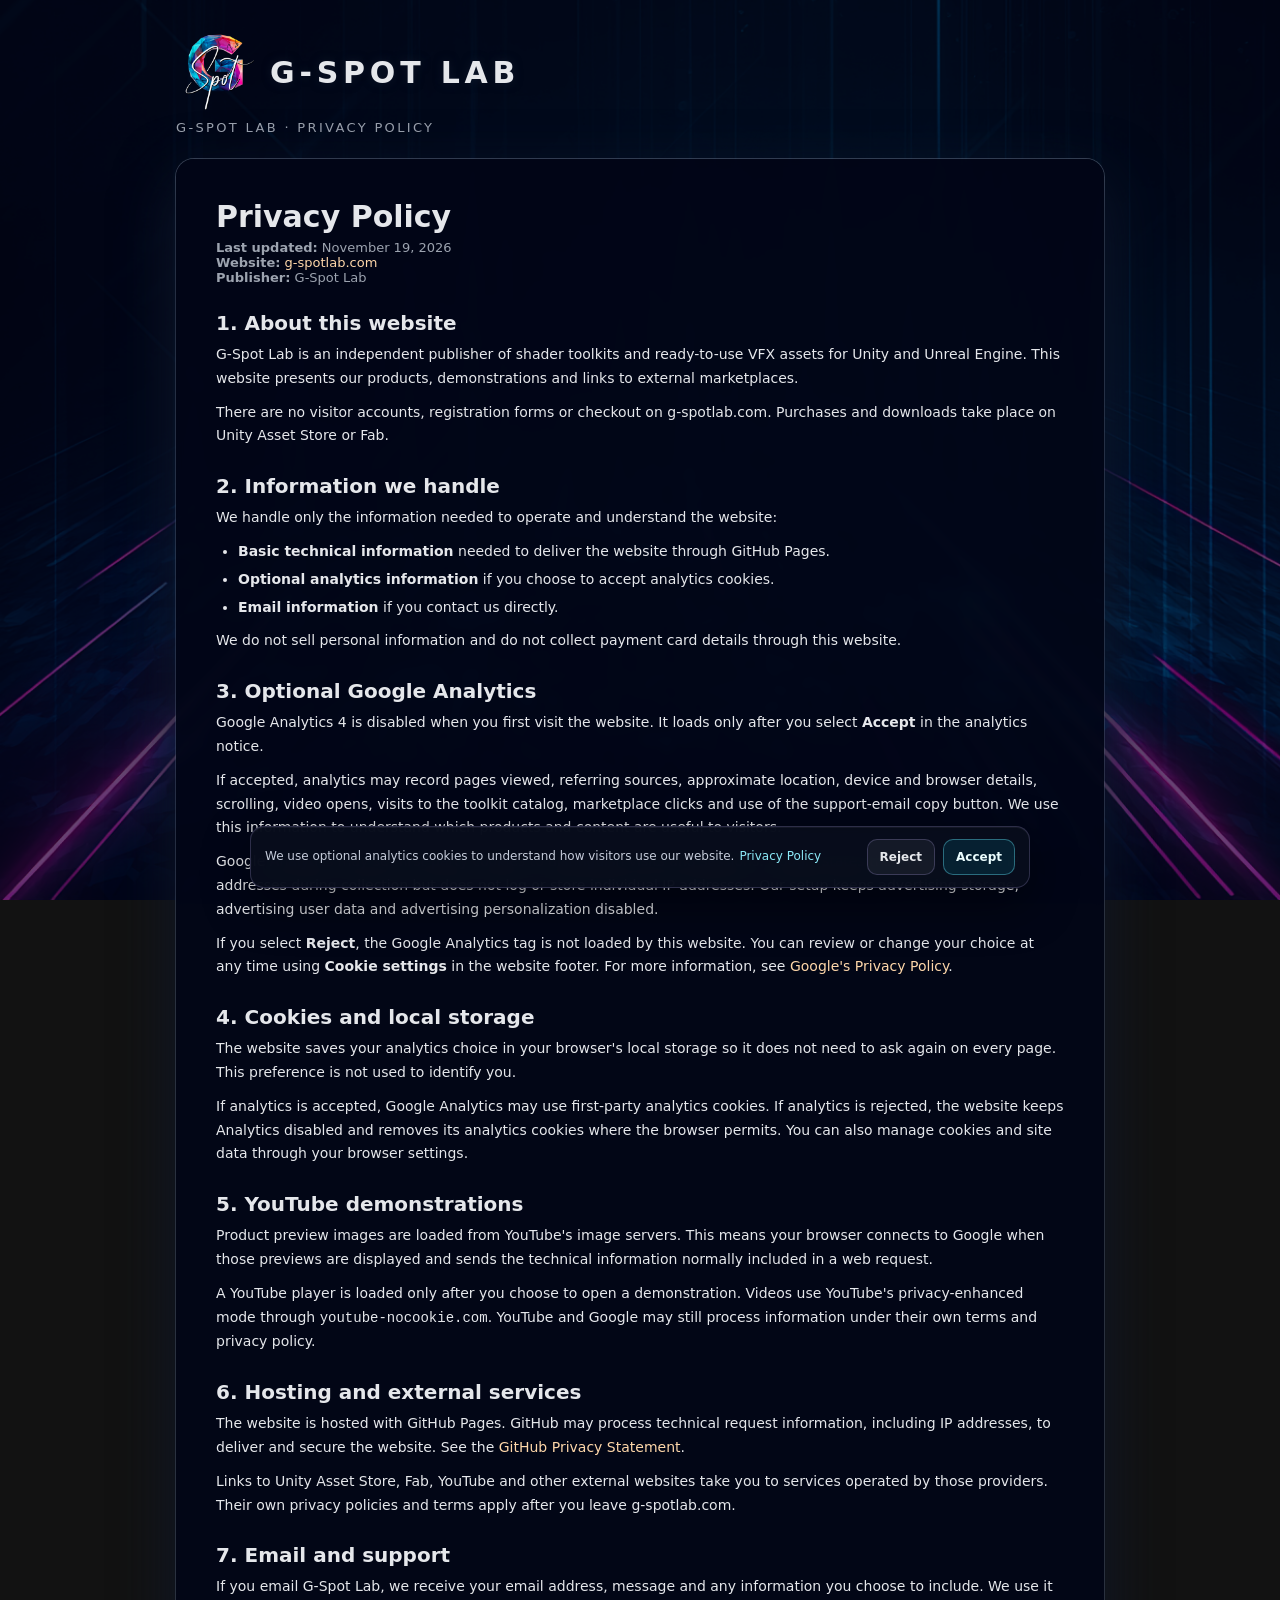
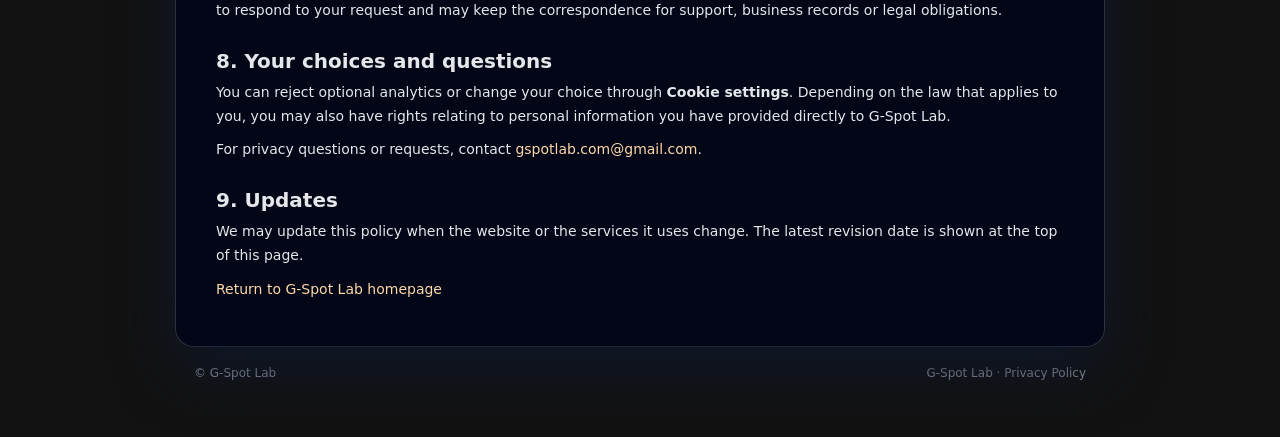
<file: privacy/index.html>
<!doctype html>
<html lang="en">
<head>
  <meta charset="utf-8" />
  <title>Privacy Policy – G-Spot Lab</title>
  <meta name="viewport" content="width=device-width, initial-scale=1" />
  <style>
    :root {
      color-scheme: dark;
      --bg-overlay: rgba(2, 6, 23, 0.6);   /* затемнение поверх фона */
      --card-bg: rgba(2, 6, 23, 0.94);     /* подложка под текст */
      --card-border: rgba(148, 163, 184, 0.4);
      --text: #e5e7eb;                     /* светло-серый текст */
      --muted: #9ca3af;
      --accent: #f97316;
      --accent-soft: #fed7aa;
    }

    * { box-sizing: border-box; }

    body {
      margin: 0;
      font-family: system-ui, -apple-system, BlinkMacSystemFont, "Segoe UI",
                   sans-serif;
      color: var(--text);

      /* фон как на Terms */
      background-image: url("../assets/loading-bg.png");
      background-size: cover;
      background-repeat: no-repeat;
      background-position: center bottom;
      background-attachment: fixed;

      position: relative;
      min-height: 100vh;
    }

    body::before {
      content: "";
      position: fixed;
      inset: 0;
      background: var(--bg-overlay);
      pointer-events: none;
      z-index: -1;
    }

    .page-wrap {
      max-width: 960px;
      margin: 0 auto;
      padding: 24px 12px 40px;
    }

    header {
      margin-bottom: 24px;
      display: flex;
      flex-direction: column;
      gap: 8px;
      align-items: flex-start;
    }

    .logo-row {
      display: flex;
      align-items: center;
      gap: 14px;
    }

    .logo-image {
      height: 80px;
      width: auto;
      display: block;
    }

    .logo-text-main {
      font-size: 30px;
      font-weight: 700;
      letter-spacing: 0.16em;
      text-transform: uppercase;
      color: var(--text); /* как основной текст */
      text-shadow: 0 0 10px rgba(15, 23, 42, 0.9);
    }

    .subtitle {
      font-size: 13px;
      text-transform: uppercase;
      letter-spacing: 0.18em;
      color: var(--muted);
    }

    .card {
      background: var(--card-bg);
      border-radius: 18px;
      padding: 30px 22px 30px;
      box-shadow:
        0 22px 60px rgba(15, 23, 42, 0.95),
        0 0 0 1px var(--card-border);
      backdrop-filter: blur(4px);
    }

    @media (min-width: 768px) {
      .page-wrap { padding: 32px 16px 48px; }
      .card { padding: 40px 40px 34px; }
    }

    h1 {
      font-size: 30px;
      margin: 0 0 6px;
    }

    .meta {
      font-size: 13px;
      color: var(--muted);
      margin-bottom: 22px;
    }

    h2 {
      margin-top: 26px;
      margin-bottom: 8px;
      font-size: 20px;
    }

    h3 {
      margin-top: 18px;
      margin-bottom: 4px;
      font-size: 16px;
    }

    p {
      margin-top: 6px;
      margin-bottom: 10px;
      font-size: 14px;
      line-height: 1.7;
      color: var(--text);
    }

    ul {
      margin: 4px 0 10px 22px;
      padding: 0;
      font-size: 14px;
      line-height: 1.7;
      color: var(--text);
    }

    li { margin-bottom: 4px; }
    strong { font-weight: 600; }

    a {
      color: var(--accent-soft);
      text-decoration: none;
      border-bottom: 1px solid transparent;
    }
    a:hover {
      border-bottom-color: rgba(249, 115, 22, 0.7);
    }

    footer {
      max-width: 960px;
      margin: 20px auto 0;
      font-size: 12px;
      color: var(--muted);
      display: flex;
      justify-content: space-between;
      gap: 12px;
      flex-wrap: wrap;
      padding: 0 18px 10px;
    }
  </style>
<link rel="stylesheet" href="/assets/back-to-top.css?v=1" />
  <script src="/assets/back-to-top.js?v=1" defer></script>
  <link rel="stylesheet" href="/assets/analytics-consent.css?v=2" />
  <script src="/assets/analytics-consent.js?v=2" defer></script>
</head>
<body>
<div class="page-wrap">
  <header>
    <div class="logo-row">
      <img class="logo-image" src="../assets/gspot-logo.png" alt="G-Spot Lab logo" />
      <div class="logo-text-main">G-Spot Lab</div>
    </div>
    <div class="subtitle">G-Spot Lab · Privacy Policy</div>
  </header>

  <main class="card">
    <h1>Privacy Policy</h1>
    <div class="meta">
      <div><strong>Last updated:</strong> November 19, 2026</div>
      <div><strong>Website:</strong> <a href="https://g-spotlab.com/">g-spotlab.com</a></div>
      <div><strong>Publisher:</strong> G-Spot Lab</div>
    </div>

    <h2>1. About this website</h2>
    <p>G-Spot Lab is an independent publisher of shader toolkits and ready-to-use VFX assets for Unity and Unreal Engine. This website presents our products, demonstrations and links to external marketplaces.</p>
    <p>There are no visitor accounts, registration forms or checkout on g-spotlab.com. Purchases and downloads take place on Unity Asset Store or Fab.</p>

    <h2>2. Information we handle</h2>
    <p>We handle only the information needed to operate and understand the website:</p>
    <ul>
      <li><strong>Basic technical information</strong> needed to deliver the website through GitHub Pages.</li>
      <li><strong>Optional analytics information</strong> if you choose to accept analytics cookies.</li>
      <li><strong>Email information</strong> if you contact us directly.</li>
    </ul>
    <p>We do not sell personal information and do not collect payment card details through this website.</p>

    <h2>3. Optional Google Analytics</h2>
    <p>Google Analytics 4 is disabled when you first visit the website. It loads only after you select <strong>Accept</strong> in the analytics notice.</p>
    <p>If accepted, analytics may record pages viewed, referring sources, approximate location, device and browser details, scrolling, video opens, visits to the toolkit catalog, marketplace clicks and use of the support-email copy button. We use this information to understand which products and content are useful to visitors.</p>
    <p>Google Analytics may set first-party cookies to distinguish visits and sessions. Google states that Analytics uses IP addresses during collection but does not log or store individual IP addresses. Our setup keeps advertising storage, advertising user data and advertising personalization disabled.</p>
    <p>If you select <strong>Reject</strong>, the Google Analytics tag is not loaded by this website. You can review or change your choice at any time using <strong>Cookie settings</strong> in the website footer. For more information, see <a href="https://policies.google.com/privacy" target="_blank" rel="noopener noreferrer">Google's Privacy Policy</a>.</p>

    <h2>4. Cookies and local storage</h2>
    <p>The website saves your analytics choice in your browser's local storage so it does not need to ask again on every page. This preference is not used to identify you.</p>
    <p>If analytics is accepted, Google Analytics may use first-party analytics cookies. If analytics is rejected, the website keeps Analytics disabled and removes its analytics cookies where the browser permits. You can also manage cookies and site data through your browser settings.</p>

    <h2>5. YouTube demonstrations</h2>
    <p>Product preview images are loaded from YouTube's image servers. This means your browser connects to Google when those previews are displayed and sends the technical information normally included in a web request.</p>
    <p>A YouTube player is loaded only after you choose to open a demonstration. Videos use YouTube's privacy-enhanced mode through <code>youtube-nocookie.com</code>. YouTube and Google may still process information under their own terms and privacy policy.</p>

    <h2>6. Hosting and external services</h2>
    <p>The website is hosted with GitHub Pages. GitHub may process technical request information, including IP addresses, to deliver and secure the website. See the <a href="https://docs.github.com/en/site-policy/privacy-policies/github-general-privacy-statement" target="_blank" rel="noopener noreferrer">GitHub Privacy Statement</a>.</p>
    <p>Links to Unity Asset Store, Fab, YouTube and other external websites take you to services operated by those providers. Their own privacy policies and terms apply after you leave g-spotlab.com.</p>

    <h2>7. Email and support</h2>
    <p>If you email G-Spot Lab, we receive your email address, message and any information you choose to include. We use it to respond to your request and may keep the correspondence for support, business records or legal obligations.</p>

    <h2>8. Your choices and questions</h2>
    <p>You can reject optional analytics or change your choice through <strong>Cookie settings</strong>. Depending on the law that applies to you, you may also have rights relating to personal information you have provided directly to G-Spot Lab.</p>
    <p>For privacy questions or requests, contact <a href="mailto:gspotlab.com@gmail.com">gspotlab.com@gmail.com</a>.</p>

    <h2>9. Updates</h2>
    <p>We may update this policy when the website or the services it uses change. The latest revision date is shown at the top of this page.</p>
    <p><a href="/">Return to G-Spot Lab homepage</a></p>
  </main>


<footer>
  <span>© G-Spot Lab</span>
  <span>G-Spot Lab · Privacy Policy</span>
</footer>
</body>
</html>
</file>
<file: assets/back-to-top.css>
/* Floating return-to-top control, shared across G-Spot Lab pages. */
.gsl-back-to-top {
  position: fixed;
  right: max(18px, env(safe-area-inset-right));
  bottom: max(20px, env(safe-area-inset-bottom));
  z-index: 100;
  display: grid;
  place-items: center;
  width: 48px;
  height: 48px;
  padding: 0;
  border: 1px solid rgba(103,232,249,.4);
  border-radius: 15px;
  background: rgba(14,18,28,.94);
  box-shadow: 0 12px 34px rgba(0,0,0,.36);
  backdrop-filter: blur(12px);
  color: #bdfaff;
  font: 700 26px/1 system-ui, sans-serif;
  cursor: pointer;
  opacity: 0;
  visibility: hidden;
  pointer-events: none;
  transform: translateY(10px);
  transition: opacity .2s ease, transform .2s ease, visibility .2s ease, background .2s ease;
}
.gsl-back-to-top.is-visible {
  opacity: 1;
  visibility: visible;
  pointer-events: auto;
  transform: translateY(0);
}
.gsl-back-to-top:hover {
  background: rgba(34,54,72,.98);
}
.gsl-back-to-top:focus-visible {
  outline: 2px solid #67e8f9;
  outline-offset: 3px;
}
@media(prefers-reduced-motion:reduce) {
  .gsl-back-to-top { transition: none; }
}
</file>
<file: assets/analytics-consent.css>
.gsl-consent-banner{
  position:fixed;
  z-index:10000;
  left:12px;
  right:12px;
  bottom:12px;
  display:flex;
  align-items:center;
  justify-content:space-between;
  gap:16px;
  width:min(780px,calc(100% - 24px));
  margin:auto;
  padding:12px 14px;
  border:1px solid rgba(196,181,253,.2);
  border-radius:14px;
  background:rgba(8,13,28,.96);
  box-shadow:0 16px 48px rgba(0,0,0,.45),inset 0 1px rgba(255,255,255,.05);
  color:#f8fafc;
  font-family:Inter,ui-sans-serif,system-ui,-apple-system,"Segoe UI",sans-serif;
  backdrop-filter:blur(14px)
}
.gsl-consent-copy{min-width:0}
.gsl-consent-copy p{margin:0;color:#c5ccda;font-size:12px;line-height:1.45}
.gsl-consent-copy a{margin-left:5px;color:#8be9f7;font-size:12px;text-underline-offset:3px;white-space:nowrap}
.gsl-consent-actions{display:flex;flex:0 0 auto;gap:8px}
.gsl-consent-actions button,.gsl-consent-settings{
  appearance:none;
  border:1px solid rgba(196,181,253,.22);
  border-radius:10px;
  background:rgba(255,255,255,.055);
  color:#e5e7eb;
  cursor:pointer;
  font:700 12px/1.2 Inter,ui-sans-serif,system-ui,-apple-system,"Segoe UI",sans-serif
}
.gsl-consent-actions button{min-height:36px;padding:8px 12px;white-space:nowrap}
.gsl-consent-actions button.is-primary{border-color:rgba(103,232,249,.38);background:rgba(6,182,212,.12);color:#ecfeff}
.gsl-consent-actions button:hover,.gsl-consent-settings:hover{border-color:rgba(103,232,249,.55);color:#fff}
.gsl-consent-actions button:focus-visible,.gsl-consent-settings:focus-visible{outline:2px solid #67e8f9;outline-offset:3px}
.gsl-consent-settings{
  padding:0;
  border:0;
  border-radius:0;
  background:none;
  color:inherit;
  font:inherit;
  text-decoration:underline;
  text-decoration-color:rgba(103,232,249,.3);
  text-underline-offset:3px
}
@media(max-width:680px){
  .gsl-consent-banner{align-items:stretch;flex-direction:column;gap:11px;padding:12px}
  .gsl-consent-actions{display:grid;grid-template-columns:1fr 1fr;width:100%}
  .gsl-consent-actions button{width:100%}
}
@media(prefers-reduced-motion:reduce){.gsl-consent-banner{scroll-behavior:auto}}
</file>
